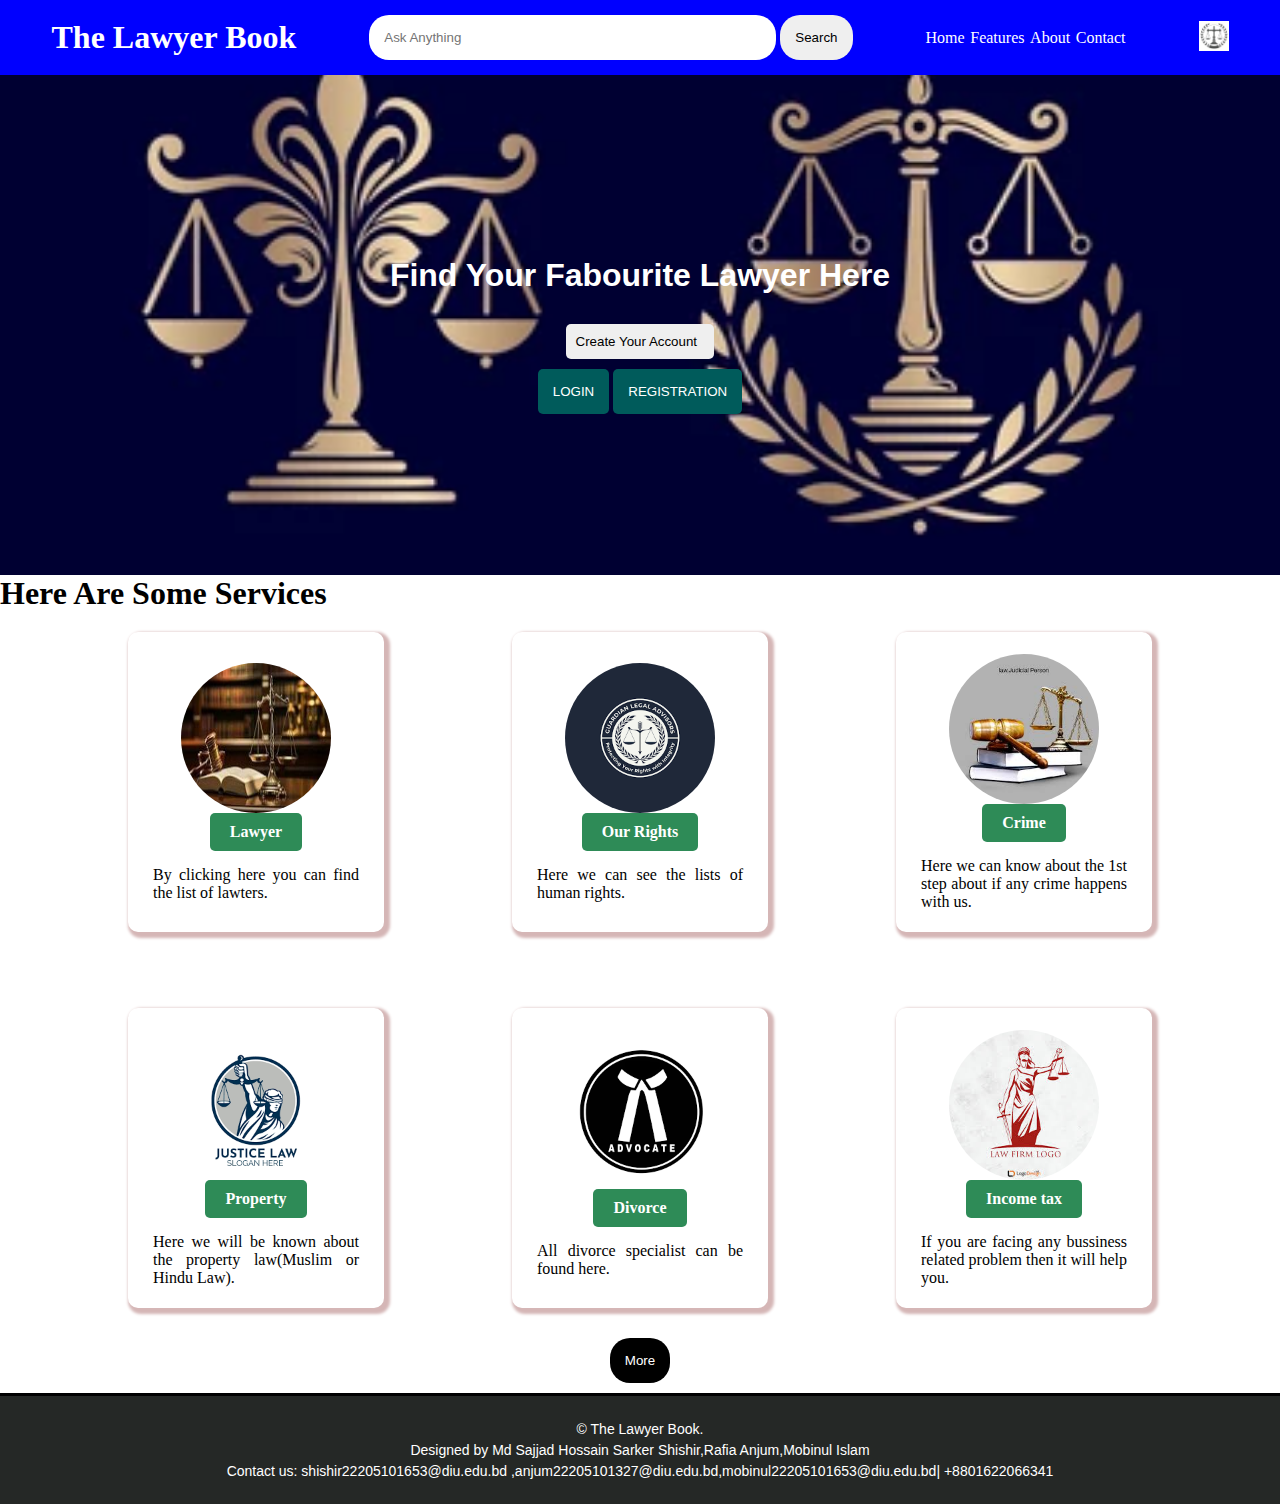
<file: index.html>
<!DOCTYPE html>
<html lang="en">
<head>
    <meta charset="UTF-8">
    <meta name="viewport" content="width=device-width, initial-scale=1.0">
    <title>Lab Report - 1</title>
    <link rel="stylesheet" href="style.css">
</head>
<body>
    <header>
        <div class="nav">
      <div class="logo">
        <h1>The Lawyer Book</h1>
      </div>
      <div class="search">
        <input
          type="text"
          placeholder="Ask Anything"
          size="45"
          name=""
          id="search-box"
        />
        <input type="submit" value="Search" id="search-button" />
      </div>
      <div class="links">
        <a href="#">Home</a>
        <a href="">Features</a>
        <a href="">About</a>
        <a href="">Contact</a>
      </div>
      <div class="profile">
        <img src="profile.jpg" alt="profile" height="30px">
      </div>
    </div>
    </header>

    <main>
        <div class="hero">
            <h2>
            Find Your Fabourite Lawyer Here
        </h2>
        <input type="submit" value="Create Your Account  " id="explore-button">
        <div class="login-reg">
          <input type="submit" value="LOGIN">
          <input type="submit" value="REGISTRATION">
        </div>
        </div>

        <h1>Here Are Some Services</h1>

        <div class="cards">
      <div class="card">
        <img src="Law.jpeg" alt="medicine" />
        <h4>Lawyer</h4>
        <p>
         By clicking here you can find the list of lawters.
        </p>
      </div>
      <div class="card">
        <img src="card4.png" alt="medicine" />
        <h4>Our Rights</h4>
        <p>
         Here we can see the lists of human rights.</p>
      </div>
      <div class="card">
        <img src="card2.jpeg" alt="medicine" />
        <h4>Crime</h4>
        <p>
         Here we can know about the 1st step about if any crime happens with us.
        </p>
      </div>
    </div>

    <br><br>

        <div class="cards">
      <div class="card">
        <img src="card3.png" alt="medicine" />
        <h4>Property</h4>
        <p>
         Here we will be known about the property law(Muslim or Hindu Law).</p>
      </div>
      <div class="card">
        <img src="card5.png" alt="medicine" />
        <h4>Divorce</h4>
        <p>
          All divorce specialist can be found here.</p>
      </div>
      <div class="card">
        <img src="card6.jpeg" alt="medicine" />
        <h4>Income tax </h4>
        <p>
          If you are facing any bussiness related problem then it will help you.
        </p>
      </div>
    </div>


      </div>
    </div>
    <input type="submit" value="More" id="expand-button">

    </main>

    <footer>
      <div class="footer">
    <p>&copy; The Lawyer Book.</p>
    <p>Designed by Md Sajjad Hossain Sarker Shishir,Rafia Anjum,Mobinul Islam</p>
    <p>Contact us: shishir22205101653@diu.edu.bd ,anjum22205101327@diu.edu.bd,mobinul22205101653@diu.edu.bd| +8801622066341</p>
</div>

    </footer>
       
    </div>
</body>
</html>
</file>
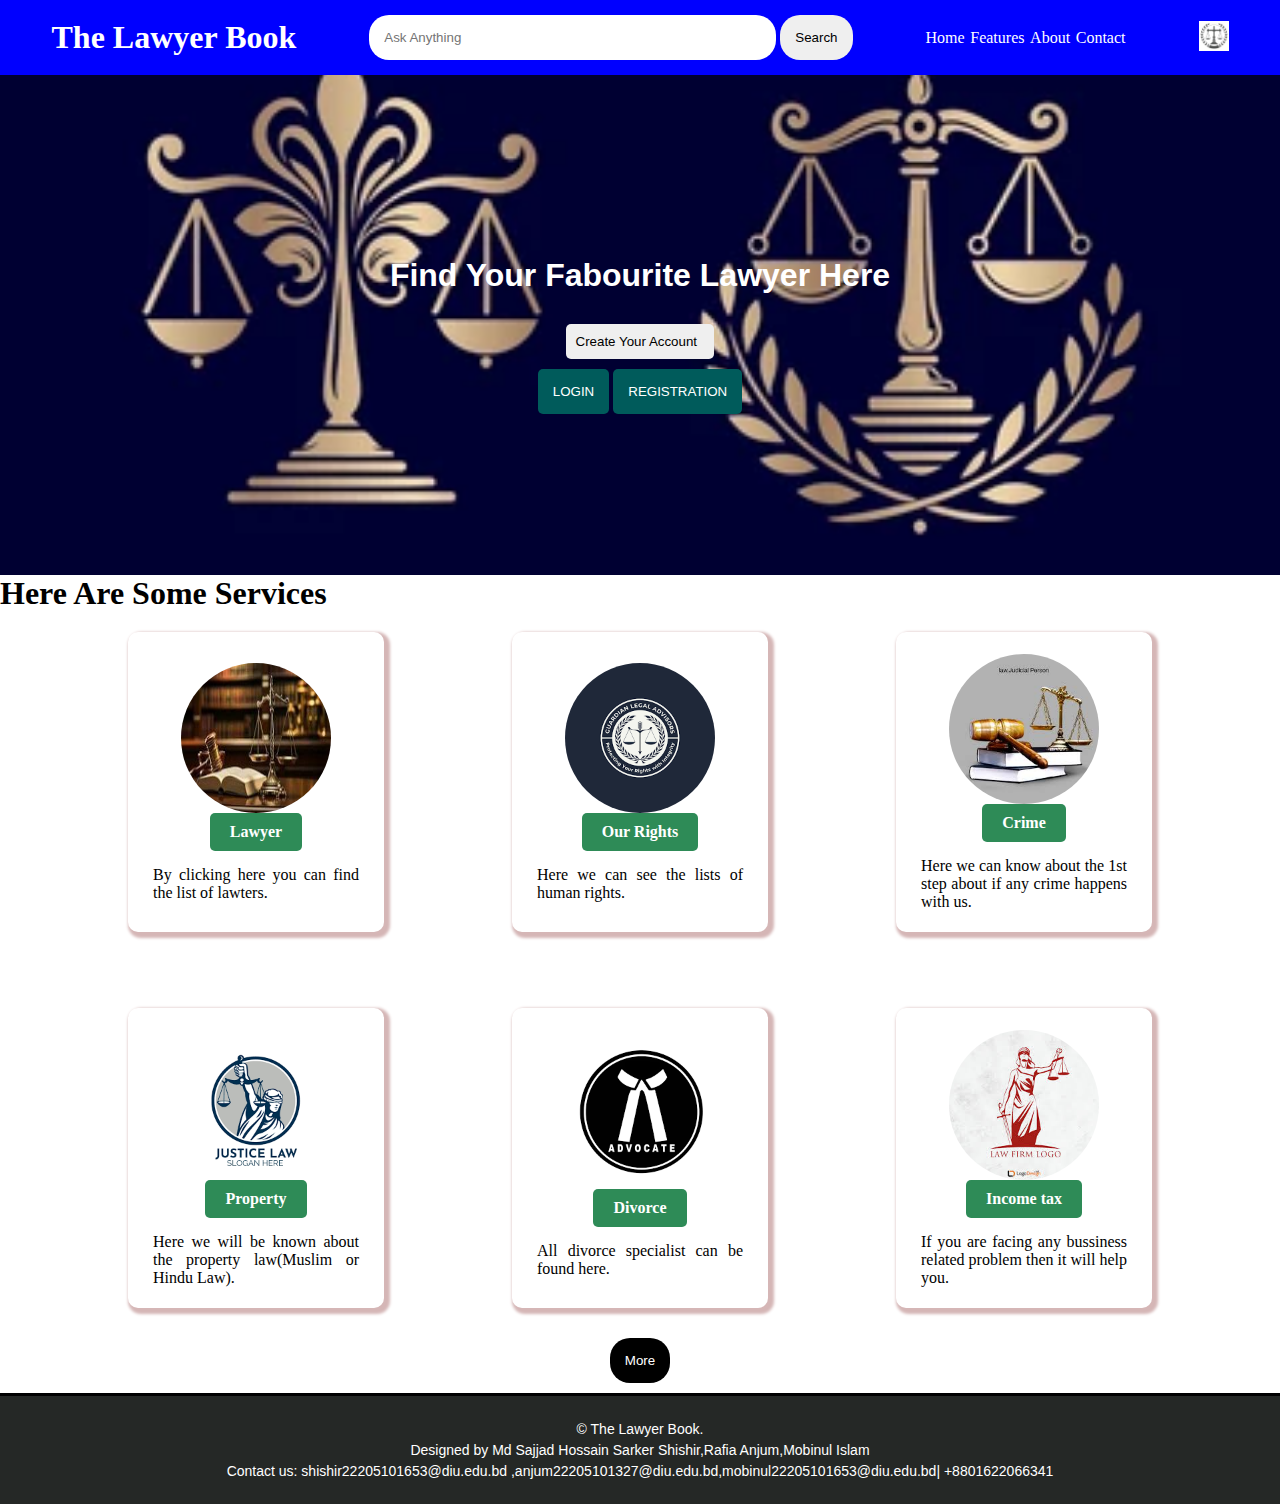
<file: Lab Report - 1/index (4).html>
<!DOCTYPE html>
<html lang="en">
<head>
    <meta charset="UTF-8">
    <meta name="viewport" content="width=device-width, initial-scale=1.0">
    <title>Lab Report - 1</title>
    <link rel="stylesheet" href="style.css">
</head>
<body>
    <header>
        <div class="nav">
      <div class="logo">
        <h1>The Lawyer Book</h1>
      </div>
      <div class="search">
        <input
          type="text"
          placeholder="Ask Anything"
          size="45"
          name=""
          id="search-box"
        />
        <input type="submit" value="Search" id="search-button" />
      </div>
      <div class="links">
        <a href="#">Home</a>
        <a href="">Features</a>
        <a href="">About</a>
        <a href="">Contact</a>
      </div>
      <div class="profile">
        <img src="profile.jpg" alt="profile" height="30px">
      </div>
    </div>
    </header>

    <main>
        <div class="hero">
            <h2>
            Find Your Fabourite Lawyer Here
        </h2>
        <input type="submit" value="Create Your Account  " id="explore-button">
        <div class="login-reg">
          <input type="submit" value="LOGIN">
          <input type="submit" value="REGISTRATION">
        </div>
        </div>

        <h1>Here Are Some Services</h1>

        <div class="cards">
      <div class="card">
        <img src="Law.jpeg" alt="medicine" />
        <h4>Lawyer</h4>
        <p>
         By clicking here you can find the list of lawters.
        </p>
      </div>
      <div class="card">
        <img src="card4.png" alt="medicine" />
        <h4>Our Rights</h4>
        <p>
         Here we can see the lists of human rights.</p>
      </div>
      <div class="card">
        <img src="card2.jpeg" alt="medicine" />
        <h4>Crime</h4>
        <p>
         Here we can know about the 1st step about if any crime happens with us.
        </p>
      </div>
    </div>

    <br><br>

        <div class="cards">
      <div class="card">
        <img src="card3.png" alt="medicine" />
        <h4>Property</h4>
        <p>
         Here we will be known about the property law(Muslim or Hindu Law).</p>
      </div>
      <div class="card">
        <img src="card5.png" alt="medicine" />
        <h4>Divorce</h4>
        <p>
          All divorce specialist can be found here.</p>
      </div>
      <div class="card">
        <img src="card6.jpeg" alt="medicine" />
        <h4>Income tax </h4>
        <p>
          If you are facing any bussiness related problem then it will help you.
        </p>
      </div>
    </div>


      </div>
    </div>
    <input type="submit" value="More" id="expand-button">

    </main>

    <footer>
      <div class="footer">
    <p>&copy; The Lawyer Book.</p>
    <p>Designed by Md Sajjad Hossain Sarker Shishir,Rafia Anjum,Mobinul Islam</p>
    <p>Contact us: shishir22205101653@diu.edu.bd ,anjum22205101327@diu.edu.bd,mobinul22205101653@diu.edu.bd| +8801622066341</p>
</div>

    </footer>
       
    </div>
</body>
</html>
</file>
<file: style.css>
* {
    margin: 0;
    padding: 0;
    box-sizing: border-box;
}

.nav {
    display: flex;
    justify-content: space-around;
    align-items: center;
    background-color: blue;
    padding: 15px;

}

.logo h1 {
    color: white;
}

input {
    border: none;
    border-radius: 20px;
    padding: 15px;
}

.links {
    display: flex;
    justify-content: space-between;
    width: 16%;
}

.links a{
    text-decoration: none;
    color: white;
}

.hero {
    height: 500px;
    background-image: url(front.webp);
    background-repeat: no-repeat;
    background-position: center;
    background-size: cover;
    display: flex;
    flex-direction: column;
    justify-content: center;
    align-items: center;
}

.hero h2 {
    color: white;
    font-family: 'Segoe UI', Tahoma, Geneva, Verdana, sans-serif;
    font-size: xx-large;
}

#explore-button {
    margin: 10px;
    padding: 10px;
    border-radius: 5px;
}

#explore-button:hover {
    background-color: aqua;
}

.login-reg input{
    background-color: rgb(0, 91, 91);
    color: white;
    border-radius: 5px;
}

.cards {
    display: flex;
    justify-content: space-evenly;
}


.card {
    height: 300px;
    width: 20%;
    border: none;
    box-shadow: 3px 3px 3px 3px rgb(213, 182, 182);
    border-radius: 10px;
    margin: 20px 0px;
    padding: 15px;
    display: flex;
    flex-direction: column;
    justify-content: center;
    align-items: center;
}

.card img {
    border-radius: 50%;
    height: 150px;
    width: 150px;
}

.card p {
    padding: 0 10px;
    text-align: justify;
    margin-top: 5px;
}

.card h4 {
    display: inline-block;
    background-color: #2E8B57;  
    color: white;
    padding: 10px 20px;
    border-radius: 5px;
    cursor: pointer;
    user-select: none;
    font-weight: 600;
    transition: background-color 0.3s ease;
    margin-bottom: 10px;
    text-align: center;
}

.card h4:hover {
    background-color: #246b45; 
}

main h2 {
    color: black;
    font-family: 'Segoe UI', Tahoma, Geneva, Verdana, sans-serif;
    text-align: center;
    margin: 20px;
}

#expand-button {
    margin: 10px auto;
    padding: 15px;
    display: block;
    background-color: black;
    color: white;
}



.footer {
    background-color: #252826;  
    color: white;
    padding: 20px 10px;
    text-align: center;
    font-family: 'Segoe UI', Tahoma, Geneva, Verdana, sans-serif;
    font-size: 14px;
    border-top: 3px solid #000000; 

}

.footer p {
    margin: 5px 0;
}
</file>
<file: Lab Report - 1/style.css>
* {
    margin: 0;
    padding: 0;
    box-sizing: border-box;
}

.nav {
    display: flex;
    justify-content: space-around;
    align-items: center;
    background-color: blue;
    padding: 15px;

}

.logo h1 {
    color: white;
}

input {
    border: none;
    border-radius: 20px;
    padding: 15px;
}

.links {
    display: flex;
    justify-content: space-between;
    width: 16%;
}

.links a{
    text-decoration: none;
    color: white;
}

.hero {
    height: 500px;
    background-image: url(front.webp);
    background-repeat: no-repeat;
    background-position: center;
    background-size: cover;
    display: flex;
    flex-direction: column;
    justify-content: center;
    align-items: center;
}

.hero h2 {
    color: white;
    font-family: 'Segoe UI', Tahoma, Geneva, Verdana, sans-serif;
    font-size: xx-large;
}

#explore-button {
    margin: 10px;
    padding: 10px;
    border-radius: 5px;
}

#explore-button:hover {
    background-color: aqua;
}

.login-reg input{
    background-color: rgb(0, 91, 91);
    color: white;
    border-radius: 5px;
}

.cards {
    display: flex;
    justify-content: space-evenly;
}


.card {
    height: 300px;
    width: 20%;
    border: none;
    box-shadow: 3px 3px 3px 3px rgb(213, 182, 182);
    border-radius: 10px;
    margin: 20px 0px;
    padding: 15px;
    display: flex;
    flex-direction: column;
    justify-content: center;
    align-items: center;
}

.card img {
    border-radius: 50%;
    height: 150px;
    width: 150px;
}

.card p {
    padding: 0 10px;
    text-align: justify;
    margin-top: 5px;
}

.card h4 {
    display: inline-block;
    background-color: #2E8B57;  
    color: white;
    padding: 10px 20px;
    border-radius: 5px;
    cursor: pointer;
    user-select: none;
    font-weight: 600;
    transition: background-color 0.3s ease;
    margin-bottom: 10px;
    text-align: center;
}

.card h4:hover {
    background-color: #246b45; 
}

main h2 {
    color: black;
    font-family: 'Segoe UI', Tahoma, Geneva, Verdana, sans-serif;
    text-align: center;
    margin: 20px;
}

#expand-button {
    margin: 10px auto;
    padding: 15px;
    display: block;
    background-color: black;
    color: white;
}



.footer {
    background-color: #252826;  
    color: white;
    padding: 20px 10px;
    text-align: center;
    font-family: 'Segoe UI', Tahoma, Geneva, Verdana, sans-serif;
    font-size: 14px;
    border-top: 3px solid #000000; 

}

.footer p {
    margin: 5px 0;
}
</file>
